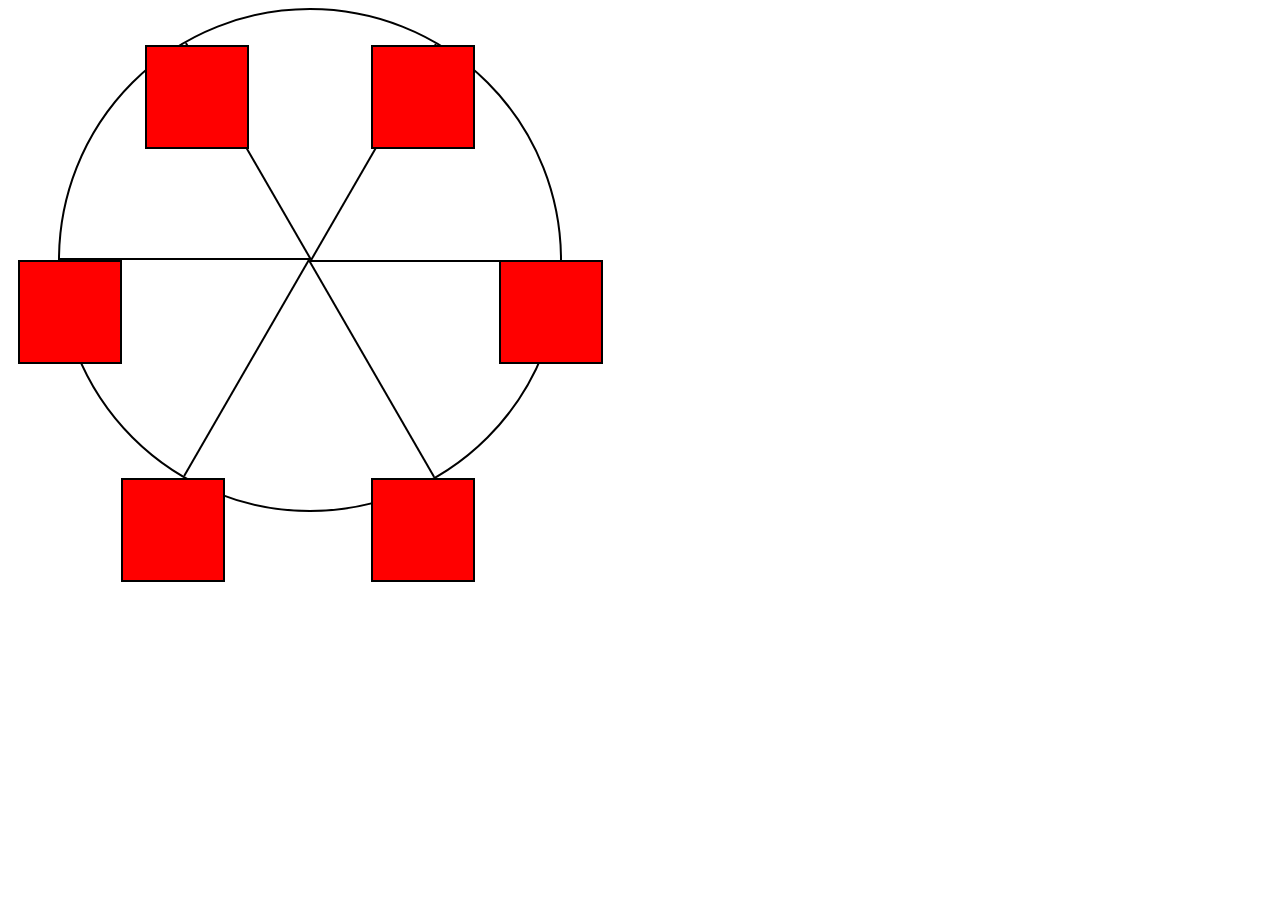
<file: Learn CSS Animatin by Building a Ferris Wheel/index.html>
<!DOCTYPE html>
<html lang="en">

<head>
  <meta charset="UTF-8">
  <title>Ferris Wheel</title>
  <link rel="stylesheet" href="./styles.css">
</head>

<body>
  <div class="wheel">
    <span class="line"></span>
    <span class="line"></span>
    <span class="line"></span>
    <span class="line"></span>
    <span class="line"></span>
    <span class="line"></span>

    <div class="cabin"></div>
    <div class="cabin"></div>
    <div class="cabin"></div>
    <div class="cabin"></div>
    <div class="cabin"></div>
    <div class="cabin"></div>
  </div>
</body>

</html>
</file>
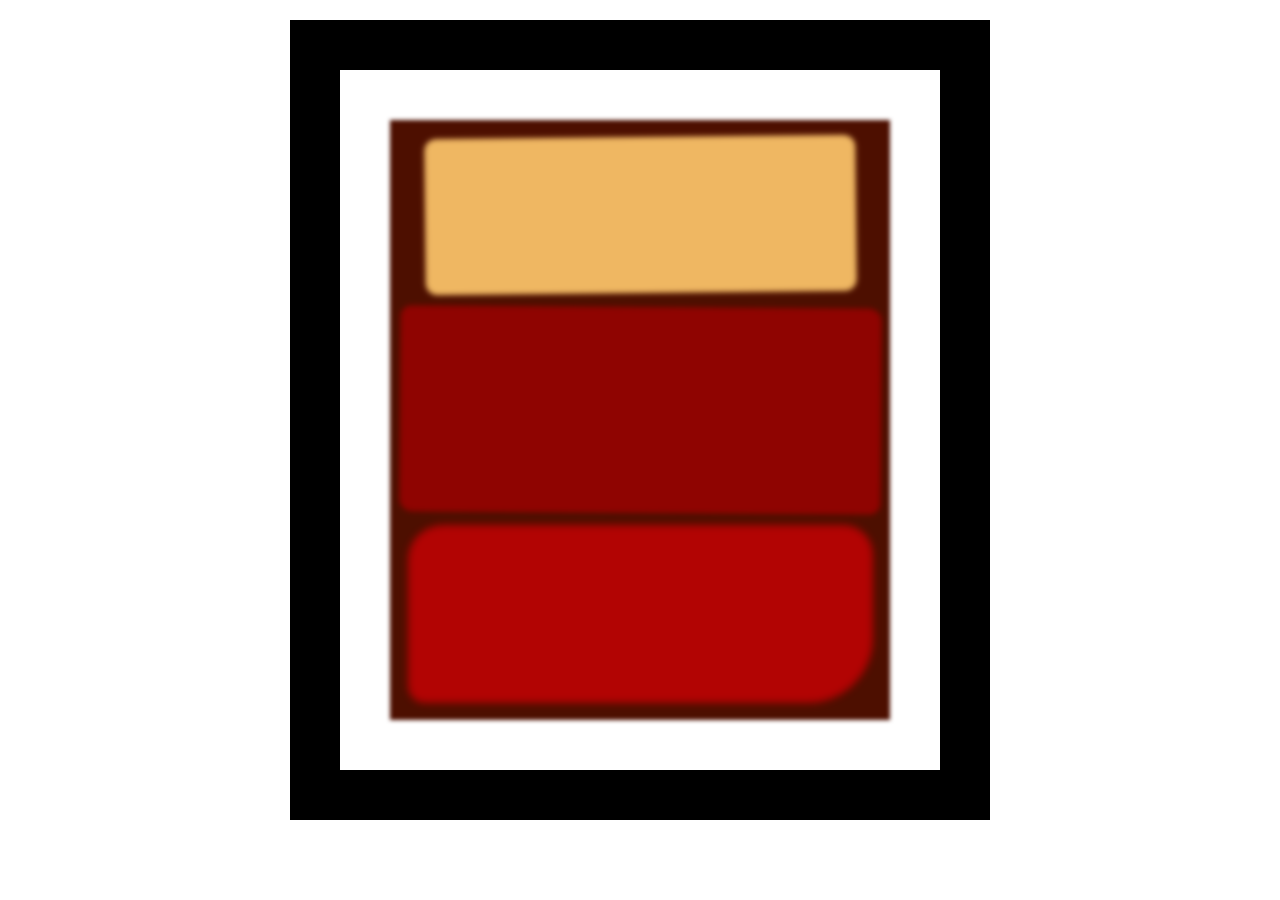
<file: Learn CSS Box Model/index.html>
<!DOCTYPE html>
<html lang="en">

<head>
  <meta charset="UTF-8">
  <title>Rothko Painting</title>
  <link href="./styles.css" rel="stylesheet">
</head>

<body>
  <div class="frame">
    <div class="canvas">
      <div class="one"></div>
      <div class="two"></div>
      <div class="three"></div>
    </div>
  </div>
</body>

</html>
</file>
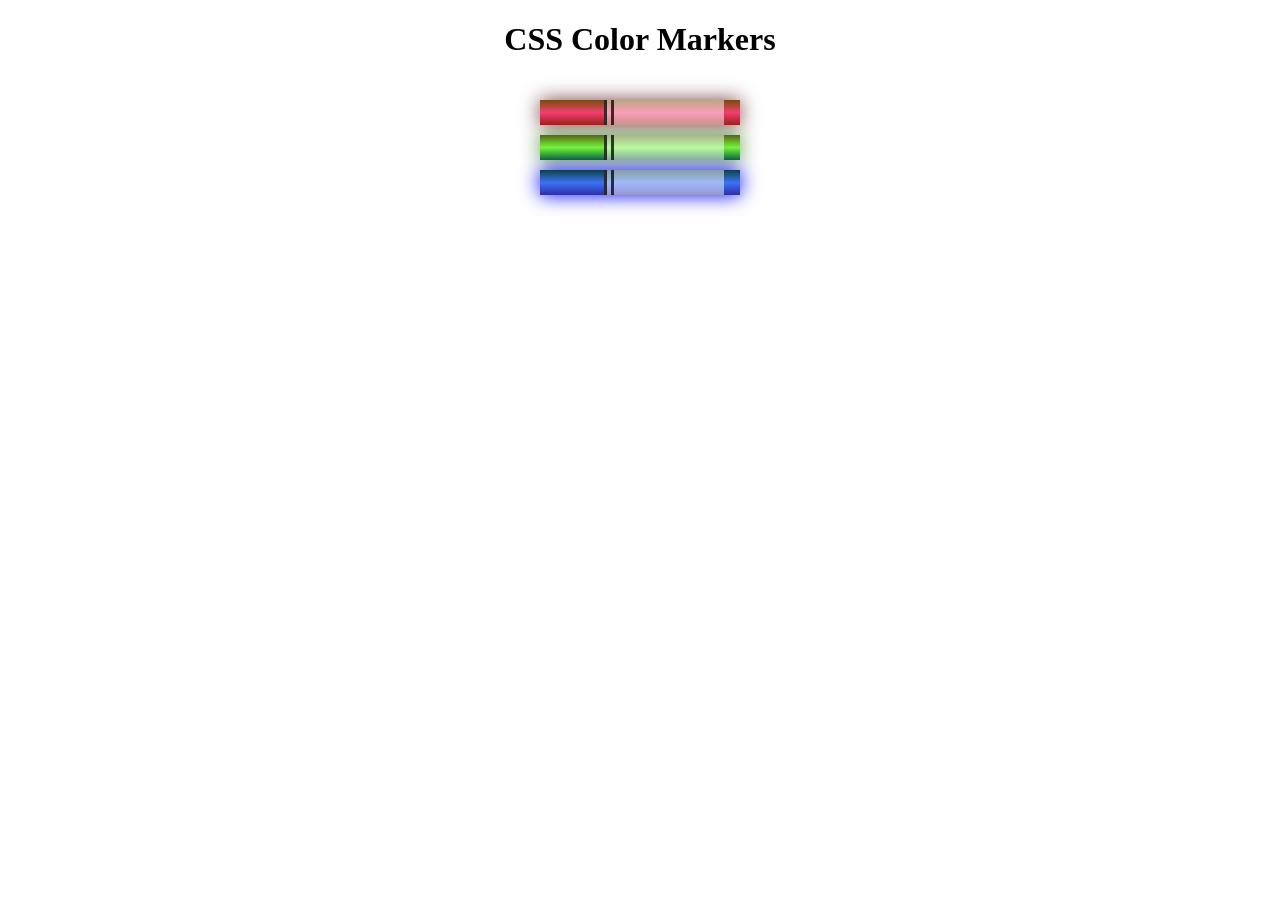
<file: Learn CSS Colors by Building a Set of Colored Markers/index.html>
<!DOCTYPE html>
<html lang="en">
  <head>
    <meta charset="utf-8" />
    <meta name="viewport" content="width=device-width, initial-scale=1.0" />
    <title>Colored Markers</title>
    <link rel="stylesheet" href="styles.css" />
  </head>
  <body>
    <h1>CSS Color Markers</h1>
    <div class="container">
      <div class="marker red">
        <div class="cap"></div>
        <div class="sleeve"></div>
      </div>
      <div class="marker green">
        <div class="cap"></div>
        <div class="sleeve"></div>
      </div>
      <div class="marker blue">
        <div class="cap"></div>
        <div class="sleeve"></div>
      </div>
    </div>
  </body>
</html>
</file>
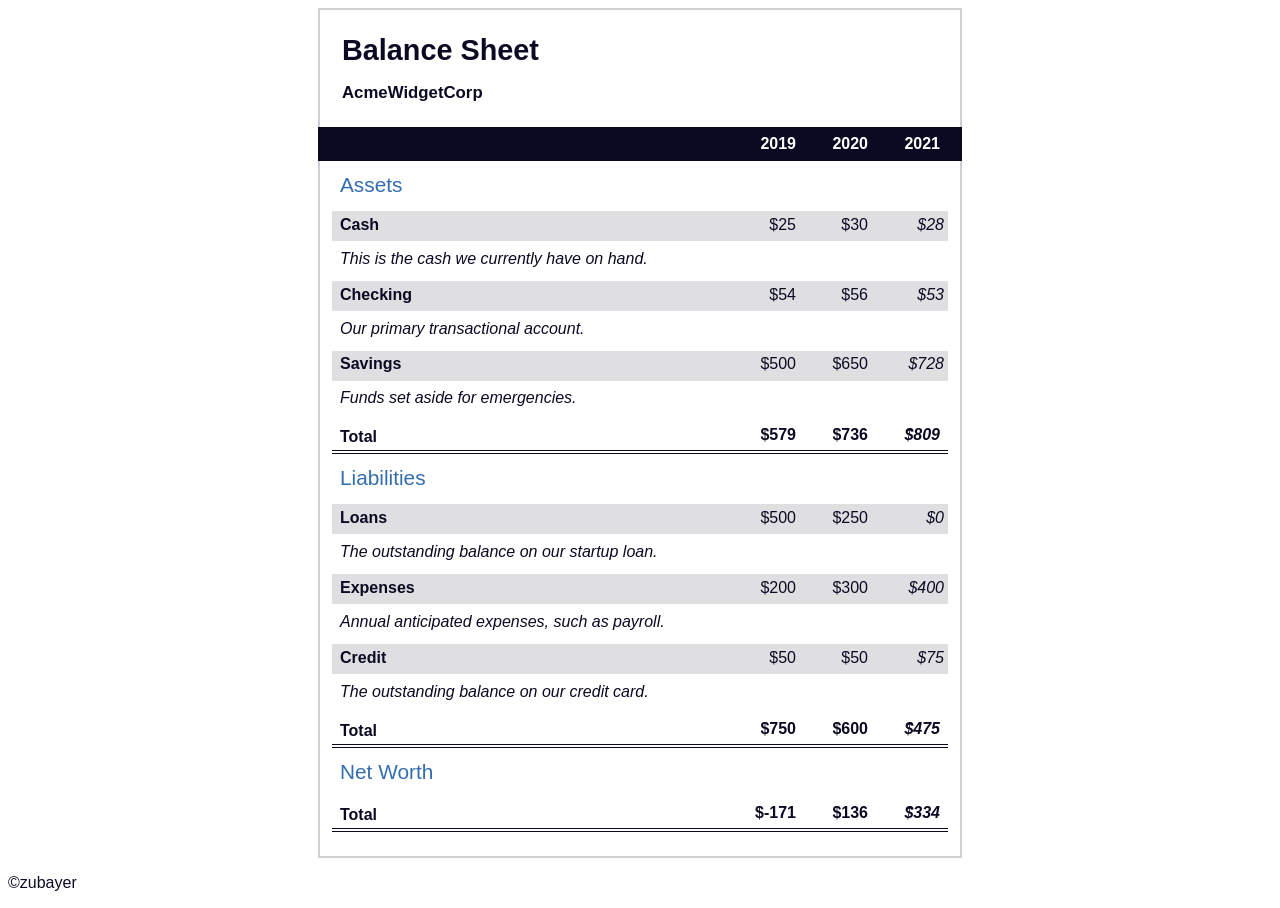
<file: Learn CSS Pseudo Selectors/index.html>
<!DOCTYPE html>
<html lang="en">

<head>
  <meta charset="UTF-8">
  <meta name="viewport" content="width=device-width, initial-scale=1.0">
  <title>Balance Sheet</title>
  <link rel="stylesheet" href="./styles.css">
</head>

<body>
  <main>
    <section>
      <h1>
        <span class="flex">
          <span>AcmeWidgetCorp</span>
          <span>Balance Sheet</span>
        </span>
      </h1>
      <div id="years" aria-hidden="true">
        <span class="year">2019</span>
        <span class="year">2020</span>
        <span class="year">2021</span>
      </div>
      <div class="table-wrap">
        <table>
          <caption>Assets</caption>
          <thead>
            <tr>
              <td></td>
              <th><span class="sr-only year">2019</span></th>
              <th><span class="sr-only year">2020</span></th>
              <th class="current"><span class="sr-only year">2021</span></th>
            </tr>
          </thead>
          <tbody>
            <tr class="data">
              <th>Cash <span class="description">This is the cash we currently have on hand.</span></th>
              <td>$25</td>
              <td>$30</td>
              <td class="current">$28</td>
            </tr>
            <tr class="data">
              <th>Checking <span class="description">Our primary transactional account.</span></th>
              <td>$54</td>
              <td>$56</td>
              <td class="current">$53</td>
            </tr>
            <tr class="data">
              <th>Savings <span class="description">Funds set aside for emergencies.</span></th>
              <td>$500</td>
              <td>$650</td>
              <td class="current">$728</td>
            </tr>
            <tr class="total">
              <th>Total <span class="sr-only">Assets</span></th>
              <td>$579</td>
              <td>$736</td>
              <td class="current">$809</td>
            </tr>
          </tbody>
        </table>
        <table>
          <caption>Liabilities</caption>
          <thead>
            <tr>
              <td></td>
              <th><span class="sr-only">2019</span></th>
              <th><span class="sr-only">2020</span></th>
              <th><span class="sr-only">2021</span></th>
            </tr>
          </thead>
          <tbody>
            <tr class="data">
              <th>Loans <span class="description">The outstanding balance on our startup loan.</span></th>
              <td>$500</td>
              <td>$250</td>
              <td class="current">$0</td>
            </tr>
            <tr class="data">
              <th>Expenses <span class="description">Annual anticipated expenses, such as payroll.</span></th>
              <td>$200</td>
              <td>$300</td>
              <td class="current">$400</td>
            </tr>
            <tr class="data">
              <th>Credit <span class="description">The outstanding balance on our credit card.</span></th>
              <td>$50</td>
              <td>$50</td>
              <td class="current">$75</td>
            </tr>
            <tr class="total">
              <th>Total <span class="sr-only">Liabilities</span></th>
              <td>$750</td>
              <td>$600</td>
              <td class="current">$475</td>
            </tr>
          </tbody>
        </table>
        <table>
          <caption>Net Worth</caption>
          <thead>
            <tr>
              <td></td>
              <th><span class="sr-only">2019</span></th>
              <th><span class="sr-only">2020</span></th>
              <th><span class="sr-only">2021</span></th>
            </tr>
          </thead>
          <tbody>
            <tr class="total">
              <th>Total <span class="sr-only">Net Worth</span></th>
              <td>$-171</td>
              <td>$136</td>
              <td class="current">$334</td>
            </tr>
          </tbody>
        </table>
      </div>
    </section>
  </main>
  <footer>
    <p>&copy;zubayer</p>
  </footer>
</body>

</html>
</file>
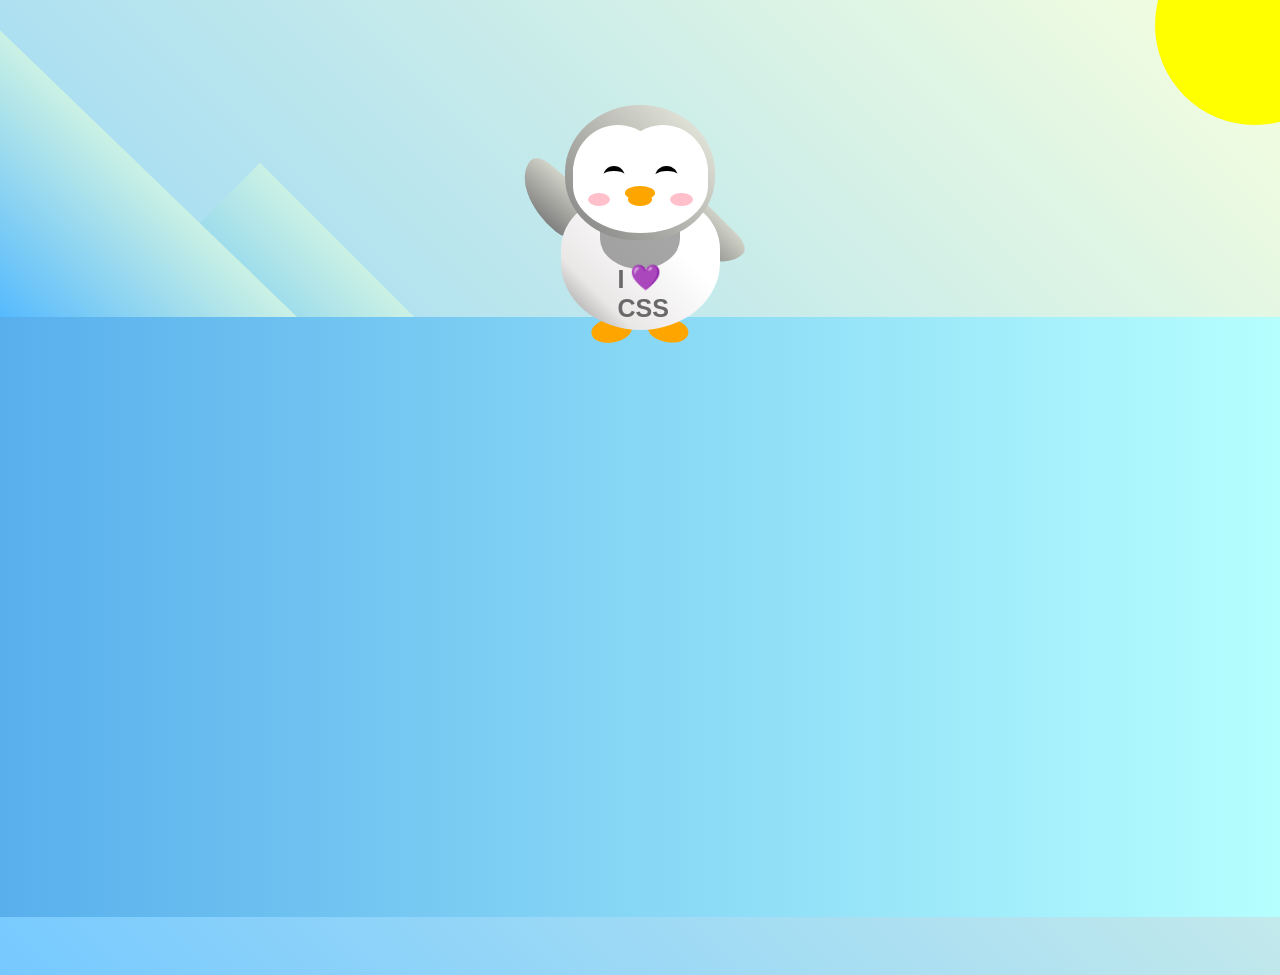
<file: Learn CSS Transforms by Building a Penguin/index.html>
<!DOCTYPE html>
<html lang="en">

<head>
  <meta charset="UTF-8" />
  <link rel="stylesheet" href="./styles.css" />
  <title>Penguin</title>
  <meta name="viewport" content="width=device-width, initial-scale=1.0" />
</head>

<body>
  <div class="left-mountain"></div>
  <div class="back-mountain"></div>
  <div class="sun"></div>
  <div class="penguin">
    <div class="penguin-head">
      <div class="face left"></div>
      <div class="face right"></div>
      <div class="chin"></div>
      <div class="eye left">
        <div class="eye-lid"></div>
      </div>
      <div class="eye right">
        <div class="eye-lid"></div>
      </div>
      <div class="blush left"></div>
      <div class="blush right"></div>
      <div class="beak top"></div>
      <div class="beak bottom"></div>
    </div>
    <div class="shirt">
      <div>💜</div>
      <p>I CSS</p>
    </div>
    <div class="penguin-body">
      <div class="arm left"></div>
      <div class="arm right"></div>
      <div class="foot left"></div>
      <div class="foot right"></div>
    </div>
  </div>

  <div class="ground"></div>
</body>

</html>
</file>
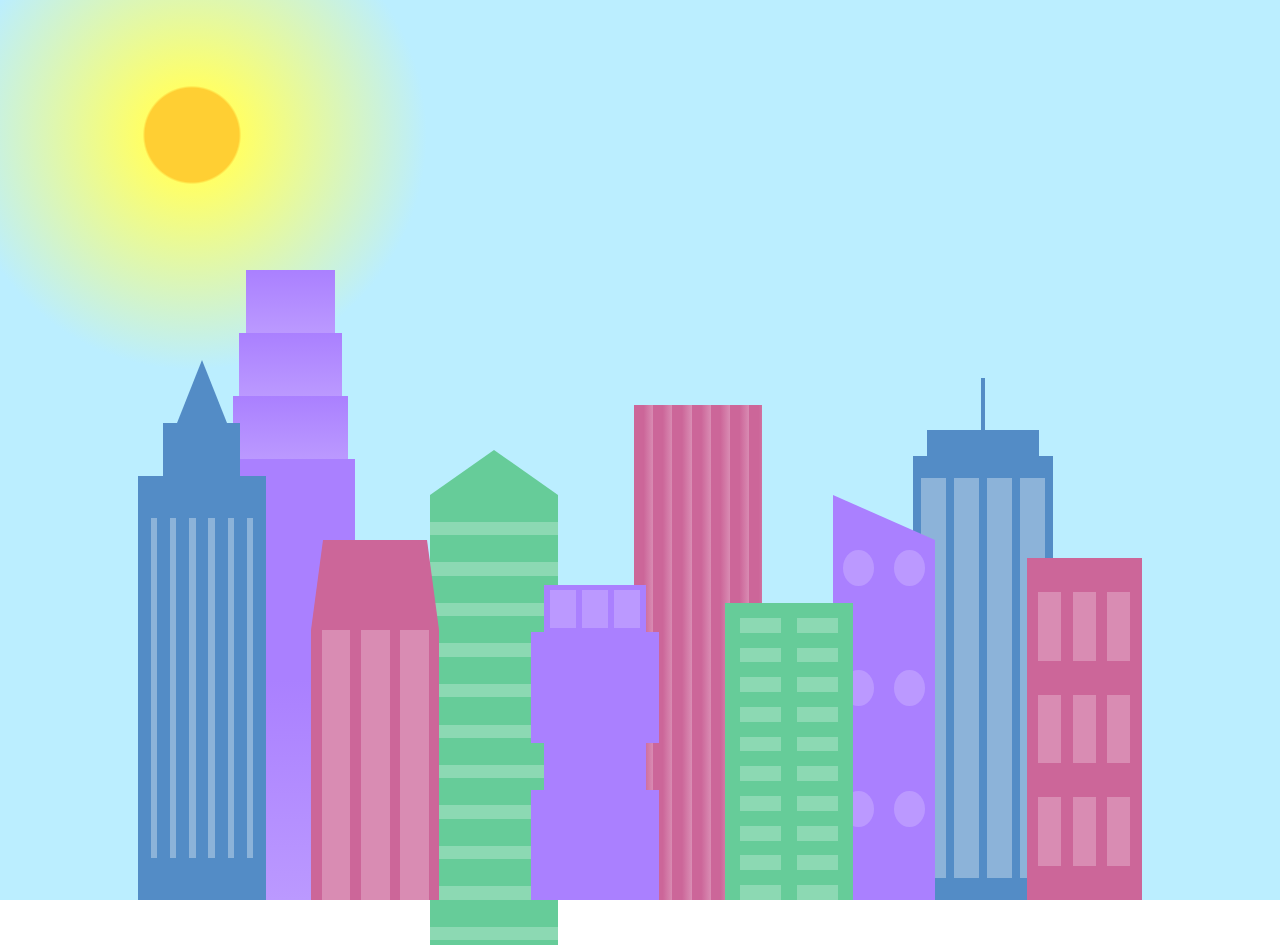
<file: Learn CSS Variables by Building a City Skyline/index.html>
<!DOCTYPE html>
<html lang="en">

<head>
  <meta charset="UTF-8">
  <title>City Skyline</title>
  <link href="styles.css" rel="stylesheet" />
</head>

<body>
  <div class="background-buildings sky">
    <div></div>
    <div></div>
    <div class="bb1 building-wrap">
      <div class="bb1a bb1-window"></div>
      <div class="bb1b bb1-window"></div>
      <div class="bb1c bb1-window"></div>
      <div class="bb1d"></div>
    </div>
    <div class="bb2">
      <div class="bb2a"></div>
      <div class="bb2b"></div>
    </div>
    <div class="bb3"></div>
    <div></div>
    <div class="bb4 building-wrap">
      <div class="bb4a"></div>
      <div class="bb4b"></div>
      <div class="bb4c window-wrap">
        <div class="bb4-window"></div>
        <div class="bb4-window"></div>
        <div class="bb4-window"></div>
        <div class="bb4-window"></div>
      </div>
    </div>
    <div></div>
    <div></div>
  </div>

  <div class="foreground-buildings">
    <div></div>
    <div></div>
    <div class="fb1 building-wrap">
      <div class="fb1a"></div>
      <div class="fb1b"></div>
      <div class="fb1c"></div>
    </div>
    <div class="fb2">
      <div class="fb2a"></div>
      <div class="fb2b window-wrap">
        <div class="fb2-window"></div>
        <div class="fb2-window"></div>
        <div class="fb2-window"></div>
      </div>
    </div>
    <div></div>
    <div class="fb3 building-wrap">
      <div class="fb3a window-wrap">
        <div class="fb3-window"></div>
        <div class="fb3-window"></div>
        <div class="fb3-window"></div>
      </div>
      <div class="fb3b"></div>
      <div class="fb3a"></div>
      <div class="fb3b"></div>
    </div>
    <div class="fb4">
      <div class="fb4a"></div>
      <div class="fb4b">
        <div class="fb4-window"></div>
        <div class="fb4-window"></div>
        <div class="fb4-window"></div>
        <div class="fb4-window"></div>
        <div class="fb4-window"></div>
        <div class="fb4-window"></div>
      </div>
    </div>
    <div class="fb5"></div>
    <div class="fb6"></div>
    <div></div>
    <div></div>
  </div>
</body>

</html>
</file>
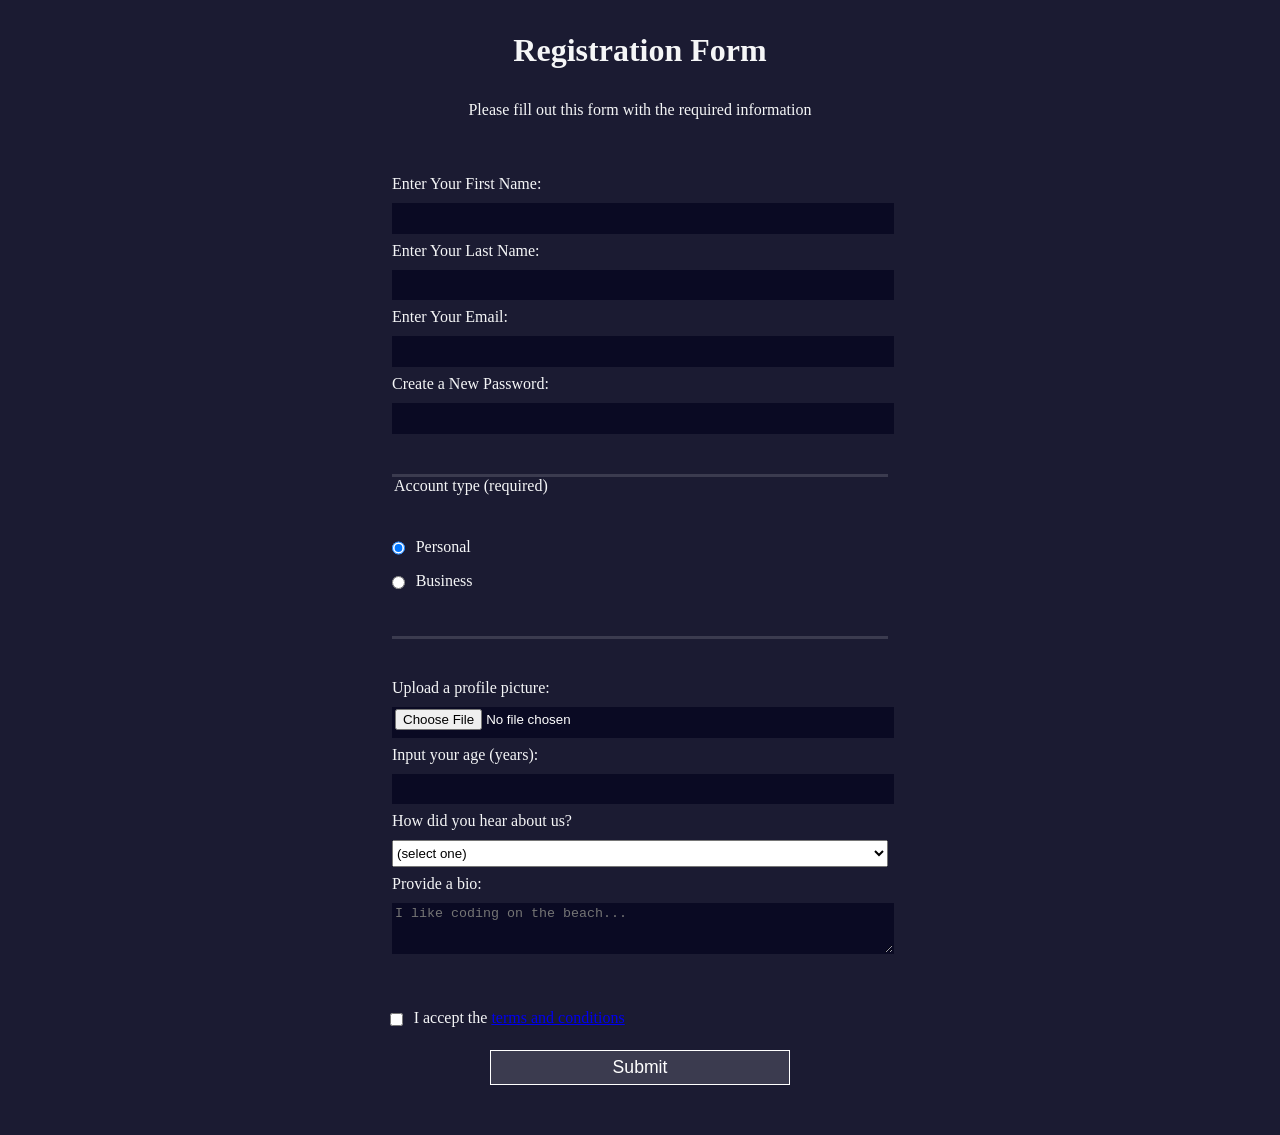
<file: Learn HTML Forms by Building a Registration Form/index.html>
<!DOCTYPE html>
<html lang="en">
  <head>
    <meta charset="UTF-8" />
    <title>Registration Form</title>
    <link rel="stylesheet" href="styles.css" />
  </head>
  <body>
    <h1>Registration Form</h1>
    <p>Please fill out this form with the required information</p>
    <form method="post" action="https://register-demo.freecodecamp.org">
      <fieldset>
        <label for="first-name"
          >Enter Your First Name:
          <input id="first-name" name="first-name" type="text" required
        /></label>
        <label for="last-name"
          >Enter Your Last Name:
          <input id="last-name" name="last-name" type="text" required
        /></label>
        <label for="email"
          >Enter Your Email:
          <input id="email" name="email" type="email" required
        /></label>
        <label for="new-password"
          >Create a New Password:
          <input
            id="new-password"
            name="new-password"
            type="password"
            pattern="[a-z0-5]{8,}"
            required
        /></label>
      </fieldset>
      <fieldset>
        <legend>Account type (required)</legend>
        <label for="personal-account"
          ><input
            id="personal-account"
            type="radio"
            name="account-type"
            class="inline"
            checked
          />
          Personal</label
        >
        <label for="business-account"
          ><input
            id="business-account"
            type="radio"
            name="account-type"
            class="inline"
          />
          Business</label
        >
      </fieldset>
      <fieldset>
        <label for="profile-picture"
          >Upload a profile picture:
          <input id="profile-picture" type="file" name="file"
        /></label>
        <label for="age"
          >Input your age (years):
          <input id="age" type="number" name="age" min="13" max="120"
        /></label>
        <label for="referrer"
          >How did you hear about us?
          <select id="referrer" name="referrer">
            <option value="">(select one)</option>
            <option value="1">freeCodeCamp News</option>
            <option value="2">freeCodeCamp YouTube Channel</option>
            <option value="3">freeCodeCamp Forum</option>
            <option value="4">Other</option>
          </select>
        </label>
        <label for="bio"
          >Provide a bio:
          <textarea
            id="bio"
            name="bio"
            rows="3"
            cols="30"
            placeholder="I like coding on the beach..."
          ></textarea>
        </label>
      </fieldset>
      <label for="terms-and-conditions">
        <input
          class="inline"
          id="terms-and-conditions"
          type="checkbox"
          required
          name="terms-and-conditions"
        />
        I accept the
        <a href="https://www.freecodecamp.org/news/terms-of-service/"
          >terms and conditions</a
        >
      </label>
      <input type="submit" value="Submit" />
    </form>
  </body>
</html>
</file>
<file: Learn CSS Animatin by Building a Ferris Wheel/styles.css>
.wheel {
  border: 2px solid black;
  border-radius: 50%;
  margin-left: 50px;
  position: absolute;
  height: 55vw;
  width: 55vw;
  max-width: 500px;
  max-height: 500px;
  animation-name: wheel;
  animation-duration: 10s;
  animation-iteration-count: infinite;
  animation-timing-function: linear;
}

.line {
  background-color: black;
  width: 50%;
  height: 2px;
  position: absolute;
  top: 50%;
  left: 50%;
  transform-origin: 0% 0%;
}

.line:nth-of-type(2) {
  transform: rotate(60deg);
}
.line:nth-of-type(3) {
  transform: rotate(120deg);
}
.line:nth-of-type(4) {
  transform: rotate(180deg);
}
.line:nth-of-type(5) {
  transform: rotate(240deg);
}
.line:nth-of-type(6) {
  transform: rotate(300deg);
}

.cabin {
  background-color: red;
  width: 20%;
  height: 20%;
  position: absolute;
  border: 2px solid;
  transform-origin: 50% 0%;
  animation: cabins 10s ease-in-out infinite;
}

.cabin:nth-of-type(1) {
  right: -8.5%;
  top: 50%;
}
.cabin:nth-of-type(2) {
  right: 17%;
  top: 93.5%;
}
.cabin:nth-of-type(3) {
  right: 67%;
  top: 93.5%;
}
.cabin:nth-of-type(4) {
  left: -8.5%;
  top: 50%;
}
.cabin:nth-of-type(5) {
  left: 17%;
  top: 7%;
}
.cabin:nth-of-type(6) {
  right: 17%;
  top: 7%;
}

@keyframes wheel {
  0% {
    transform: rotate(0deg);
  }
  100% {
    transform: rotate(360deg);
  }
}

@keyframes cabins {
  0% {
    transform: rotate(0deg);
  }
  25% {
    background-color: yellow;
  }
  50% {
    background-color: purple;
  }
  75% {
    background-color: yellow;
  }
  100% {
    transform: rotate(-360deg);
  }
}
</file>
<file: Learn CSS Box Model/styles.css>
.canvas {
  width: 500px;
  height: 600px;
  background-color: #4d0f00;
  overflow: hidden;
  filter: blur(2px);
}

.frame {
  border: 50px solid black;
  width: 500px;
  padding: 50px;
  margin: 20px auto;
}

.one {
  width: 425px;
  height: 150px;
  background-color: #efb762;
  margin: 20px auto;
  box-shadow: 0 0 3px 3px #efb762;
  border-radius: 9px;
  transform: rotate(-0.6deg);
}

.two {
  width: 475px;
  height: 200px;
  background-color: #8f0401;
  margin: 0 auto 20px;
  box-shadow: 0 0 3px 3px #8f0401;
  border-radius: 8px 10px;
  transform: rotate(0.4deg);
}

.one,
.two {
  filter: blur(1px);
}

.three {
  width: 91%;
  height: 28%;
  background-color: #b20403;
  margin: auto;
  filter: blur(2px);
  box-shadow: 0 0 5px 5px #b20403;
  border-radius: 30px 25px 60px 12px;
}
</file>
<file: Learn CSS Colors by Building a Set of Colored Markers/styles.css>
h1 {
  text-align: center;
}

.container {
  background-color: rgb(255, 255, 255);
  padding: 10px 0;
}

.marker {
  width: 200px;
  height: 25px;
  margin: 10px auto;
}

.cap {
  width: 60px;
  height: 25px;
}

.sleeve {
  width: 110px;
  height: 25px;
  background-color: rgba(255, 255, 255, 0.5);
  border-left: 10px double rgba(0, 0, 0, 0.75);
}

.cap,
.sleeve {
  display: inline-block;
}

.red {
  background: linear-gradient(
    rgb(122, 74, 14),
    rgb(245, 62, 113),
    rgb(162, 27, 27)
  );
  box-shadow: 0 0 20px 0 rgba(83, 14, 14, 0.8);
}

.green {
  background: linear-gradient(#55680d, #71f53e, #116c31);
  box-shadow: 0 0 20px 0 #3b7e20cc;
}

.blue {
  background: linear-gradient(
    hsl(186, 76%, 16%),
    hsl(223, 90%, 60%),
    hsl(240, 56%, 42%)
  );
  box-shadow: 0 0 20px 0 blue;
}
</file>
<file: Learn CSS Pseudo Selectors/styles.css>
span[class~='sr-only'] {
  border: 0 !important;
  clip: rect(1px, 1px, 1px, 1px) !important;
  clip-path: inset(50%) !important;
  height: 1px !important;
  width: 1px !important;
  position: absolute !important;
  overflow: hidden !important;
  white-space: nowrap !important;
  padding: 0 !important;
  margin: -1px !important;
}

html {
  box-sizing: border-box;
}

body {
  font-family: sans-serif;
  color: #0a0a23;
}

h1 {
  max-width: 37.25rem;
  margin: 0 auto;
  padding: 1.5rem 1.25rem;
}

h1 .flex {
  display: flex;
  flex-direction: column-reverse;
  gap: 1rem;
}

h1 .flex span:first-of-type {
  font-size: 0.7em;
}

h1 .flex span:last-of-type {
  font-size: 1.2em;
}

section {
  max-width: 40rem;
  margin: 0 auto;
  border: 2px solid #d0d0d5;
}

#years {
  display: flex;
  justify-content: flex-end;
  position: sticky;
  z-index: 999;
  top: 0;
  background: #0a0a23;
  color: #fff;
  padding: 0.5rem calc(1.25rem + 2px) 0.5rem 0;
  margin: 0 -2px;
}

#years span[class] {
  font-weight: bold;
  width: 4.5rem;
  text-align: right;
}

.table-wrap {
  padding: 0 0.75rem 1.5rem 0.75rem;
}

table {
  border-collapse: collapse;
  border: 0;
  width: 100%;
  position: relative;
  margin-top: 3rem;
}

table caption {
  color: #356eaf;
  font-size: 1.3em;
  font-weight: normal;
  position: absolute;
  top: -2.25rem;
  left: 0.5rem;
}

tbody td {
  width: 100vw;
  min-width: 4rem;
  max-width: 4rem;
}

tbody th {
  width: calc(100% - 12rem);
}

tr[class='total'] {
  border-bottom: 4px double #0a0a23;
  font-weight: bold;
}

tr[class='total'] th {
  text-align: left;
  padding: 0.5rem 0 0.25rem 0.5rem;
}

tr.total td {
  text-align: right;
  padding: 0 0.25rem;
}

tr.total td:nth-of-type(3) {
  padding-right: 0.5rem;
}

tr.total:hover {
  background-color: #99c9ff;
}

td.current {
  font-style: italic;
}

tr.data {
  background-image: linear-gradient(
    to bottom,
    #dfdfe2 1.845rem,
    white 1.845rem
  );
}

tr.data th {
  text-align: left;
  padding-top: 0.3rem;
  padding-left: 0.5rem;
}

tr.data th .description {
  display: block;
  font-weight: normal;
  font-style: italic;
  padding: 1rem 0 0.75rem;
  margin-right: -13.5rem;
}

tr.data td {
  vertical-align: top;
  padding: 0.3rem 0.25rem 0;
  text-align: right;
}
</file>
<file: Learn CSS Transforms by Building a Penguin/styles.css>
:root {
  --penguin-face: white;
  --penguin-picorna: orange;
  --penguin-skin: gray;
}

body {
  background: linear-gradient(45deg, rgb(118, 201, 255), rgb(247, 255, 222));
  margin: 0;
  padding: 0;
  width: 100%;
  height: 100vh;
  overflow: hidden;
}

.left-mountain {
  width: 300px;
  height: 300px;
  background: linear-gradient(rgb(203, 241, 228), rgb(80, 183, 255));
  position: absolute;
  transform: skew(0deg, 44deg);
  z-index: 2;
  margin-top: 100px;
}

.back-mountain {
  width: 300px;
  height: 300px;
  background: linear-gradient(rgb(203, 241, 228), rgb(47, 170, 255));
  position: absolute;
  z-index: 1;
  transform: rotate(45deg);
  left: 110px;
  top: 225px;
}

.sun {
  width: 200px;
  height: 200px;
  background-color: yellow;
  position: absolute;
  border-radius: 50%;
  top: -75px;
  right: -75px;
}

.penguin {
  width: 300px;
  height: 300px;
  margin: auto;
  margin-top: 75px;
  z-index: 4;
  position: relative;
  transition: transform 1s ease-in-out 0ms;
}

.penguin * {
  position: absolute;
}

.penguin:active {
  transform: scale(1.5);
  cursor: not-allowed;
}

.penguin-head {
  width: 50%;
  height: 45%;
  background: linear-gradient(45deg, var(--penguin-skin), rgb(239, 240, 228));
  border-radius: 70% 70% 65% 65%;
  top: 10%;
  left: 25%;
  z-index: 1;
}

.face {
  width: 60%;
  height: 70%;
  background-color: var(--penguin-face);
  border-radius: 70% 70% 60% 60%;
  top: 15%;
}

.face.left {
  left: 5%;
}

.face.right {
  right: 5%;
}

.chin {
  width: 90%;
  height: 70%;
  background-color: var(--penguin-face);
  top: 25%;
  left: 5%;
  border-radius: 70% 70% 100% 100%;
}

.eye {
  width: 15%;
  height: 17%;
  background-color: black;
  top: 45%;
  border-radius: 50%;
}

.eye.left {
  left: 25%;
}

.eye.right {
  right: 25%;
}

.eye-lid {
  width: 150%;
  height: 100%;
  background-color: var(--penguin-face);
  top: 25%;
  left: -23%;
  border-radius: 50%;
}

.blush {
  width: 15%;
  height: 10%;
  background-color: pink;
  top: 65%;
  border-radius: 50%;
}

.blush.left {
  left: 15%;
}

.blush.right {
  right: 15%;
}

.beak {
  height: 10%;
  background-color: var(--penguin-picorna);
  border-radius: 50%;
}

.beak.top {
  width: 20%;
  top: 60%;
  left: 40%;
}

.beak.bottom {
  width: 16%;
  top: 65%;
  left: 42%;
}

.shirt {
  font: bold 25px Helvetica, sans-serif;
  top: 165px;
  left: 127.5px;
  z-index: 1;
  color: #6a6969;
}

.shirt div {
  font-weight: initial;
  top: 22.5px;
  left: 12px;
}

.penguin-body {
  width: 53%;
  height: 45%;
  background: linear-gradient(
    45deg,
    rgb(134, 133, 133) 0%,
    rgb(234, 231, 231) 25%,
    white 67%
  );
  border-radius: 80% 80% 100% 100%;
  top: 40%;
  left: 23.5%;
}

.penguin-body::before {
  content: '';
  position: absolute;
  width: 50%;
  height: 45%;
  background-color: var(--penguin-skin);
  top: 10%;
  left: 25%;
  border-radius: 0% 0% 100% 100%;
  opacity: 70%;
}

.arm {
  width: 30%;
  height: 60%;
  background: linear-gradient(90deg, var(--penguin-skin), rgb(209, 210, 199));
  border-radius: 30% 30% 30% 120%;
  z-index: -1;
}

.arm.left {
  top: 35%;
  left: 5%;
  transform-origin: top left;
  transform: rotate(130deg) scaleX(-1);
  animation: 3s linear infinite wave;
}

.arm.right {
  top: 0%;
  right: -5%;
  transform: rotate(-45deg);
}

@keyframes wave {
  10% {
    transform: rotate(110deg) scaleX(-1);
  }
  20% {
    transform: rotate(130deg) scaleX(-1);
  }
  30% {
    transform: rotate(110deg) scaleX(-1);
  }
  40% {
    transform: rotate(130deg) scaleX(-1);
  }
}

.foot {
  width: 15%;
  height: 30%;
  background-color: var(--penguin-picorna);
  top: 85%;
  border-radius: 50%;
  z-index: -1;
}

.foot.left {
  left: 25%;
  transform: rotate(80deg);
}

.foot.right {
  right: 25%;
  transform: rotate(-80deg);
}

.ground {
  width: 100vw;
  height: calc(100vh - 300px);
  background: linear-gradient(90deg, rgb(88, 175, 236), rgb(182, 255, 255));
  z-index: 3;
  position: absolute;
  margin-top: -58px;
}
</file>
<file: Learn CSS Variables by Building a City Skyline/styles.css>
:root {
  --building-color1: #aa80ff;
  --building-color2: #66cc99;
  --building-color3: #cc6699;
  --building-color4: #538cc6;
  --window-color1: #bb99ff;
  --window-color2: #8cd9b3;
  --window-color3: #d98cb3;
  --window-color4: #8cb3d9;
}

* {
  box-sizing: border-box;
}

body {
  height: 100vh;
  margin: 0;
  overflow: hidden;
}

.background-buildings,
.foreground-buildings {
  width: 100%;
  height: 100%;
  display: flex;
  align-items: flex-end;
  justify-content: space-evenly;
  position: absolute;
  top: 0;
}

.building-wrap {
  display: flex;
  flex-direction: column;
  align-items: center;
}

.window-wrap {
  display: flex;
  align-items: center;
  justify-content: space-evenly;
}

.sky {
  background: radial-gradient(
    closest-corner circle at 15% 15%,
    #ffcf33,
    #ffcf33 20%,
    #ffff66 21%,
    #bbeeff 100%
  );
}

/* BACKGROUND BUILDINGS - "bb" stands for "background building" */
.bb1 {
  width: 10%;
  height: 70%;
}

.bb1a {
  width: 70%;
}

.bb1b {
  width: 80%;
}

.bb1c {
  width: 90%;
}

.bb1d {
  width: 100%;
  height: 70%;
  background: linear-gradient(var(--building-color1) 50%, var(--window-color1));
}

.bb1-window {
  height: 10%;
  background: linear-gradient(var(--building-color1), var(--window-color1));
}

.bb2 {
  width: 10%;
  height: 50%;
}

.bb2a {
  border-bottom: 5vh solid var(--building-color2);
  border-left: 5vw solid transparent;
  border-right: 5vw solid transparent;
}

.bb2b {
  width: 100%;
  height: 100%;
  background: repeating-linear-gradient(
    var(--building-color2),
    var(--building-color2) 6%,
    var(--window-color2) 6%,
    var(--window-color2) 9%
  );
}

.bb3 {
  width: 10%;
  height: 55%;
  background: repeating-linear-gradient(
    90deg,
    var(--building-color3),
    var(--building-color3),
    var(--window-color3) 15%
  );
}

.bb4 {
  width: 11%;
  height: 58%;
}

.bb4a {
  width: 3%;
  height: 10%;
  background-color: var(--building-color4);
}

.bb4b {
  width: 80%;
  height: 5%;
  background-color: var(--building-color4);
}

.bb4c {
  width: 100%;
  height: 85%;
  background-color: var(--building-color4);
}

.bb4-window {
  width: 18%;
  height: 90%;
  background-color: var(--window-color4);
}

/* FOREGROUND BUILDINGS - "fb" stands for "foreground building" */
.fb1 {
  width: 10%;
  height: 60%;
}

.fb1a {
  border-bottom: 7vh solid var(--building-color4);
  border-left: 2vw solid transparent;
  border-right: 2vw solid transparent;
}

.fb1b {
  width: 60%;
  height: 10%;
  background-color: var(--building-color4);
}

.fb1c {
  width: 100%;
  height: 80%;
  background: repeating-linear-gradient(
      90deg,
      var(--building-color4),
      var(--building-color4) 10%,
      transparent 10%,
      transparent 15%
    ),
    repeating-linear-gradient(
      var(--building-color4),
      var(--building-color4) 10%,
      var(--window-color4) 10%,
      var(--window-color4) 90%
    );
}

.fb2 {
  width: 10%;
  height: 40%;
}

.fb2a {
  width: 100%;
  border-bottom: 10vh solid var(--building-color3);
  border-left: 1vw solid transparent;
  border-right: 1vw solid transparent;
}

.fb2b {
  width: 100%;
  height: 75%;
  background-color: var(--building-color3);
}

.fb2-window {
  width: 22%;
  height: 100%;
  background-color: var(--window-color3);
}

.fb3 {
  width: 10%;
  height: 35%;
}

.fb3a {
  width: 80%;
  height: 15%;
  background-color: var(--building-color1);
}

.fb3b {
  width: 100%;
  height: 35%;
  background-color: var(--building-color1);
}

.fb3-window {
  width: 25%;
  height: 80%;
  background-color: var(--window-color1);
}

.fb4 {
  width: 8%;
  height: 45%;
  position: relative;
  left: 10%;
}

.fb4a {
  border-top: 5vh solid transparent;
  border-left: 8vw solid var(--building-color1);
}

.fb4b {
  width: 100%;
  height: 89%;
  background-color: var(--building-color1);
  display: flex;
  flex-wrap: wrap;
}

.fb4-window {
  width: 30%;
  height: 10%;
  border-radius: 50%;
  background-color: var(--window-color1);
  margin: 10%;
}

.fb5 {
  width: 10%;
  height: 33%;
  position: relative;
  right: 10%;
  background: repeating-linear-gradient(
      var(--building-color2),
      var(--building-color2) 5%,
      transparent 5%,
      transparent 10%
    ),
    repeating-linear-gradient(
      90deg,
      var(--building-color2),
      var(--building-color2) 12%,
      var(--window-color2) 12%,
      var(--window-color2) 44%
    );
}

.fb6 {
  width: 9%;
  height: 38%;
  background: repeating-linear-gradient(
      90deg,
      var(--building-color3),
      var(--building-color3) 10%,
      transparent 10%,
      transparent 30%
    ),
    repeating-linear-gradient(
      var(--building-color3),
      var(--building-color3) 10%,
      var(--window-color3) 10%,
      var(--window-color3) 30%
    );
}

@media (max-width: 1000px) {
  :root {
    --building-color1: #000;
    --building-color2: #000;
    --building-color3: #000;
    --building-color4: #000;
    --window-color1: #777;
    --window-color2: #777;
    --window-color3: #777;
    --window-color4: #777;
  }
  .sky {
    background: radial-gradient(
      closest-corner circle at 15% 15%,
      #ccc,
      #ccc 20%,
      #445 21%,
      #223 100%
    );
  }
}
</file>
<file: Learn HTML Forms by Building a Registration Form/styles.css>
body {
  width: 100%;
  height: 100vh;
  margin: 0;
  background-color: #1b1b32;
  color: #f5f6f7;
  font-family: Tahoma;
  font-size: 16px;
}

h1,
p {
  margin: 1em auto;
  text-align: center;
}

form {
  width: 60vw;
  max-width: 500px;
  min-width: 300px;
  margin: 0 auto;
  padding-bottom: 2em;
}

fieldset {
  border: none;
  padding: 2rem 0;
  border-bottom: 3px solid #3b3b4f;
}

fieldset:last-of-type {
  border-bottom: none;
}

label {
  display: block;
  margin: 0.5rem 0;
}

input,
textarea,
select {
  margin: 10px 0 0 0;
  width: 100%;
  min-height: 2em;
}

input,
textarea {
  background-color: #0a0a23;
  border: 1px solid #0a0a23;
  color: #ffffff;
}

.inline {
  width: unset;
  margin: 0 0.5em 0 0;
  vertical-align: middle;
}

input[type='submit'] {
  display: block;
  width: 60%;
  margin: 1em auto;
  height: 2em;
  font-size: 1.1rem;
  background-color: #3b3b4f;
  border-color: white;
  min-width: 300px;
}

input[type='file'] {
  padding: 1px 2px;
}
</file>
